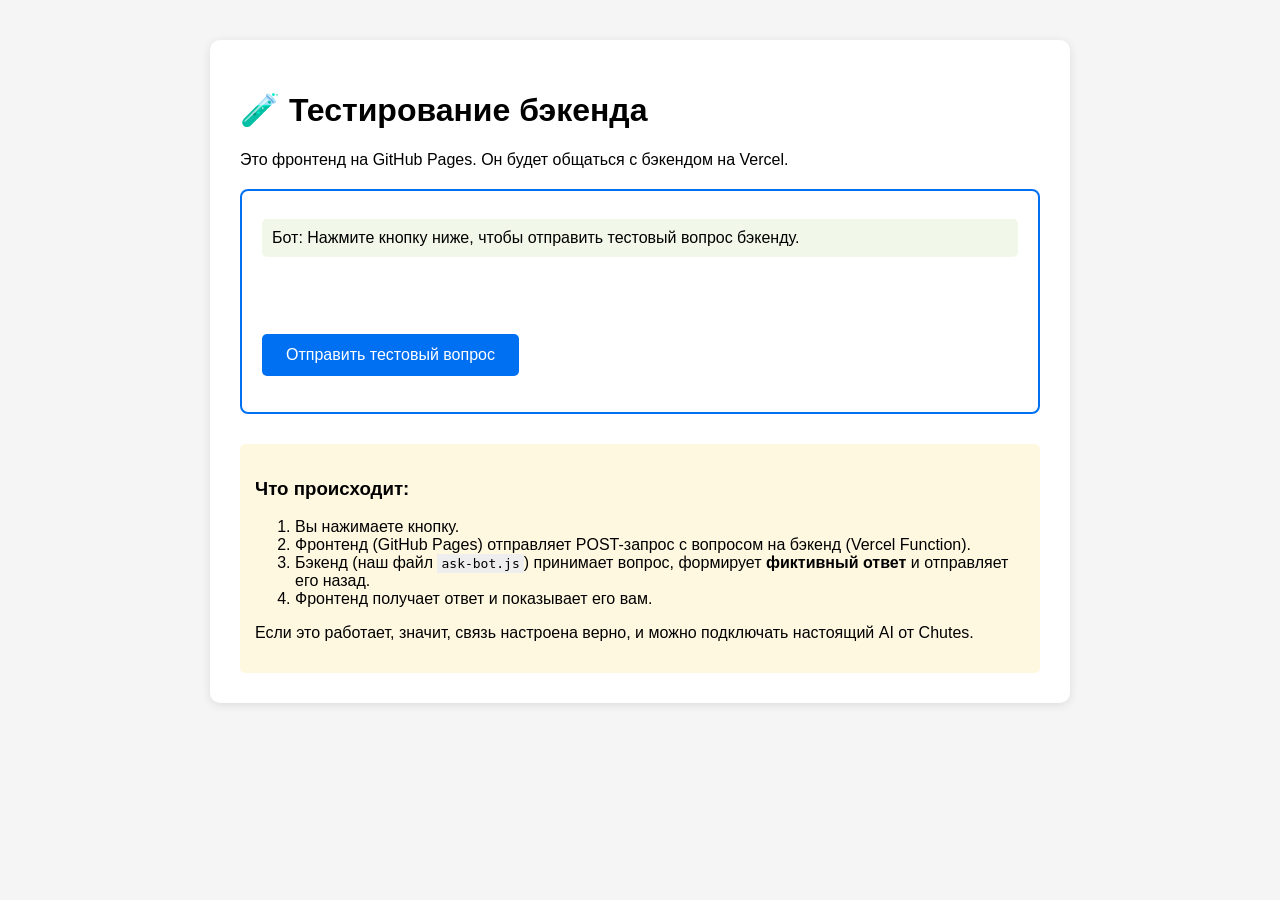
<file: public/index.html>
<!DOCTYPE html>
<html lang="ru">
<head>
    <meta charset="UTF-8">
    <title>Тест AI-бота</title>
    <link rel="stylesheet" href="style.css">
</head>
<body>
    <div class="container">
        <h1>🧪 Тестирование бэкенда</h1>
        <p>Это фронтенд на GitHub Pages. Он будет общаться с бэкендом на Vercel.</p>

        <div class="chat-box">
            <div id="message-area">
                <!-- Сюда будут добавляться сообщения -->
                <div class="message bot">Бот: Нажмите кнопку ниже, чтобы отправить тестовый вопрос бэкенду.</div>
            </div>

            <div class="controls">
                <!-- Кнопка отправляет фиксированный тестовый вопрос -->
                <button id="test-button">Отправить тестовый вопрос</button>
                <p id="status"></p>
            </div>
        </div>

        <div class="info">
            <h3>Что происходит:</h3>
            <ol>
                <li>Вы нажимаете кнопку.</li>
                <li>Фронтенд (GitHub Pages) отправляет POST-запрос с вопросом на бэкенд (Vercel Function).</li>
                <li>Бэкенд (наш файл <code>ask-bot.js</code>) принимает вопрос, формирует <strong>фиктивный ответ</strong> и отправляет его назад.</li>
                <li>Фронтенд получает ответ и показывает его вам.</li>
            </ol>
            <p>Если это работает, значит, связь настроена верно, и можно подключать настоящий AI от Chutes.</p>
        </div>
    </div>

    <script>
        // Адрес нашего бэкенда на Vercel. ЗАМЕНИТЕ 'YOUR_VERCEL_URL' на реальный!
        const BACKEND_URL = 'https://my-ai-bot.vercel.app/api/ask-bot';

        document.getElementById('test-button').addEventListener('click', async () => {
            const button = document.getElementById('test-button');
            const statusEl = document.getElementById('status');
            const messageArea = document.getElementById('message-area');

            // Блокируем кнопку на время запроса
            button.disabled = true;
            statusEl.textContent = 'Отправка запроса к бэкенду...';
            statusEl.style.color = 'blue';

            // Фиксированный тестовый вопрос
            const testQuestion = "Привет! Как дела?";

            // Показываем вопрос в чате
            const userMessage = document.createElement('div');
            userMessage.className = 'message user';
            userMessage.textContent = `Вы: ${testQuestion}`;
            messageArea.appendChild(userMessage);

            try {
                // ОТПРАВЛЯЕМ ЗАПРОС на наш бэкенд на Vercel
                const response = await fetch(BACKEND_URL, {
                    method: 'POST',
                    headers: {
                        'Content-Type': 'application/json',
                    },
                    body: JSON.stringify({ question: testQuestion })
                });

                const data = await response.json();

                // Показываем ответ от бэкенда в чате
                const botMessage = document.createElement('div');
                botMessage.className = 'message bot';
                botMessage.textContent = `Бэкенд: ${data.answer}`;
                messageArea.appendChild(botMessage);

                statusEl.textContent = '✅ Успех! Ответ получен.';
                statusEl.style.color = 'green';

            } catch (error) {
                // Обработка ошибок сети или сервера
                console.error('Ошибка:', error);
                statusEl.textContent = '❌ Ошибка: не удалось связаться с бэкендом. Проверьте консоль браузера (F12).';
                statusEl.style.color = 'red';
            } finally {
                button.disabled = false;
            }
        });
    </script>
</body>
</html>
</file>
<file: public/style.css>
body { font-family: sans-serif; margin: 40px; background: #f5f5f5; }
.container { max-width: 800px; margin: auto; background: white; padding: 30px; border-radius: 10px; box-shadow: 0 2px 10px rgba(0,0,0,0.1); }
.chat-box { border: 2px solid #0070f3; border-radius: 8px; padding: 20px; margin: 20px 0; }
#message-area { min-height: 100px; margin-bottom: 15px; }
.message { margin: 8px 0; padding: 10px; border-radius: 5px; }
.user { background-color: #e3f2fd; text-align: right; }
.bot { background-color: #f1f8e9; }
button { background: #0070f3; color: white; border: none; padding: 12px 24px; border-radius: 5px; cursor: pointer; font-size: 16px; }
button:disabled { background: #ccc; cursor: not-allowed; }
#status { margin-top: 10px; font-style: italic; }
.info { background: #fff8e1; padding: 15px; border-radius: 5px; margin-top: 30px; }
code { background: #eee; padding: 2px 4px; }
</file>
